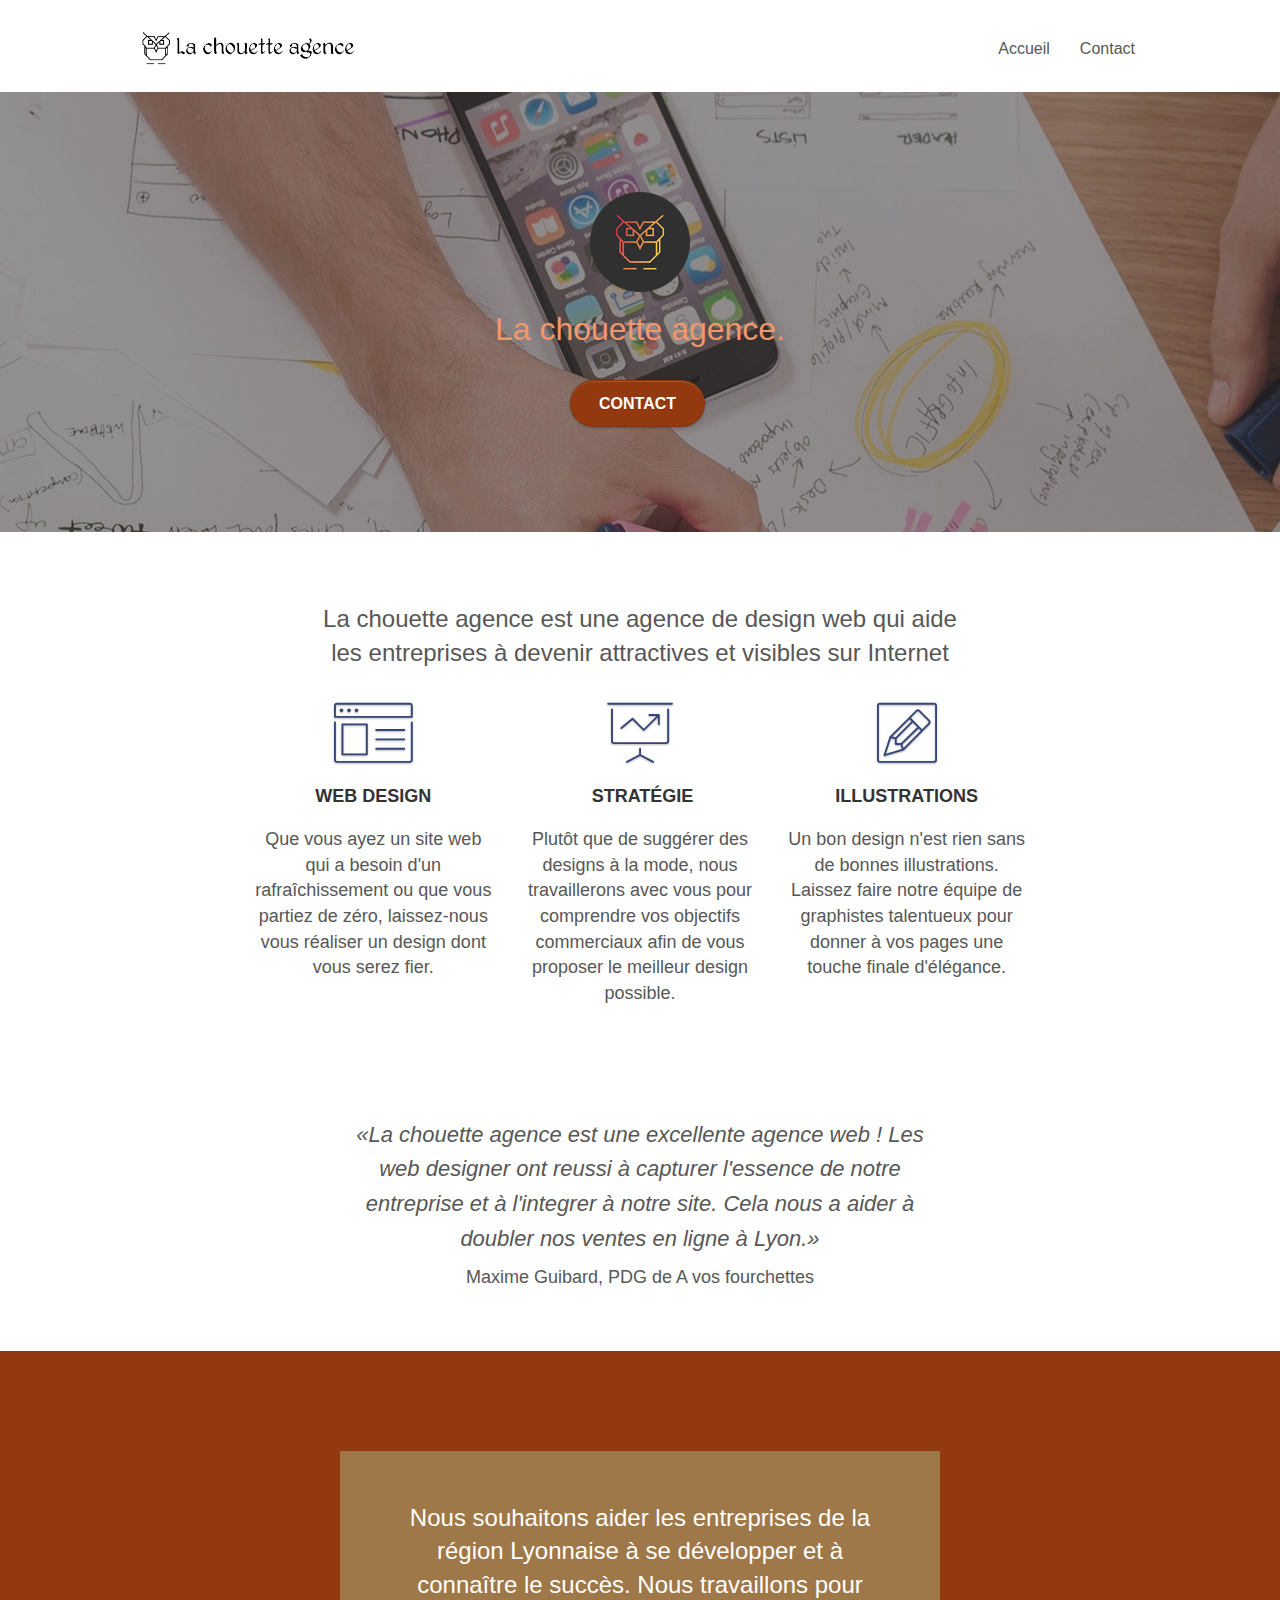
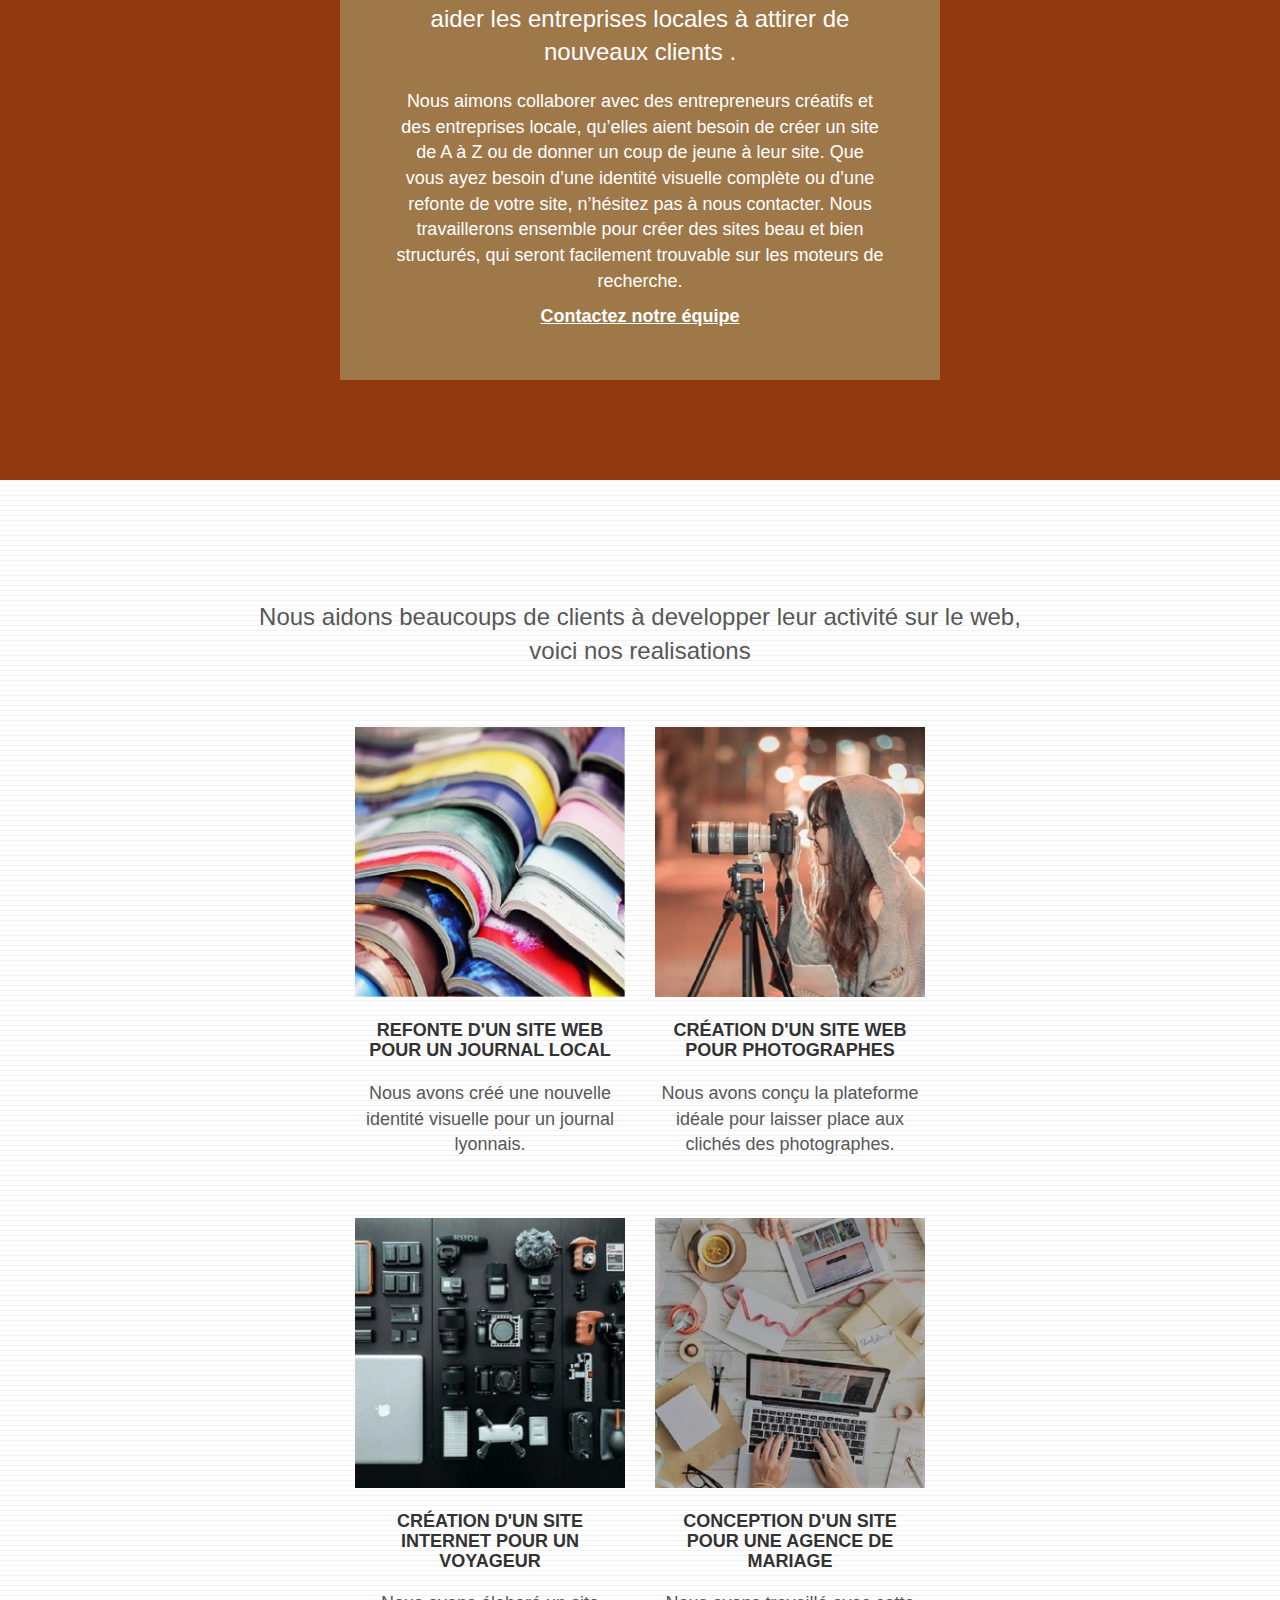
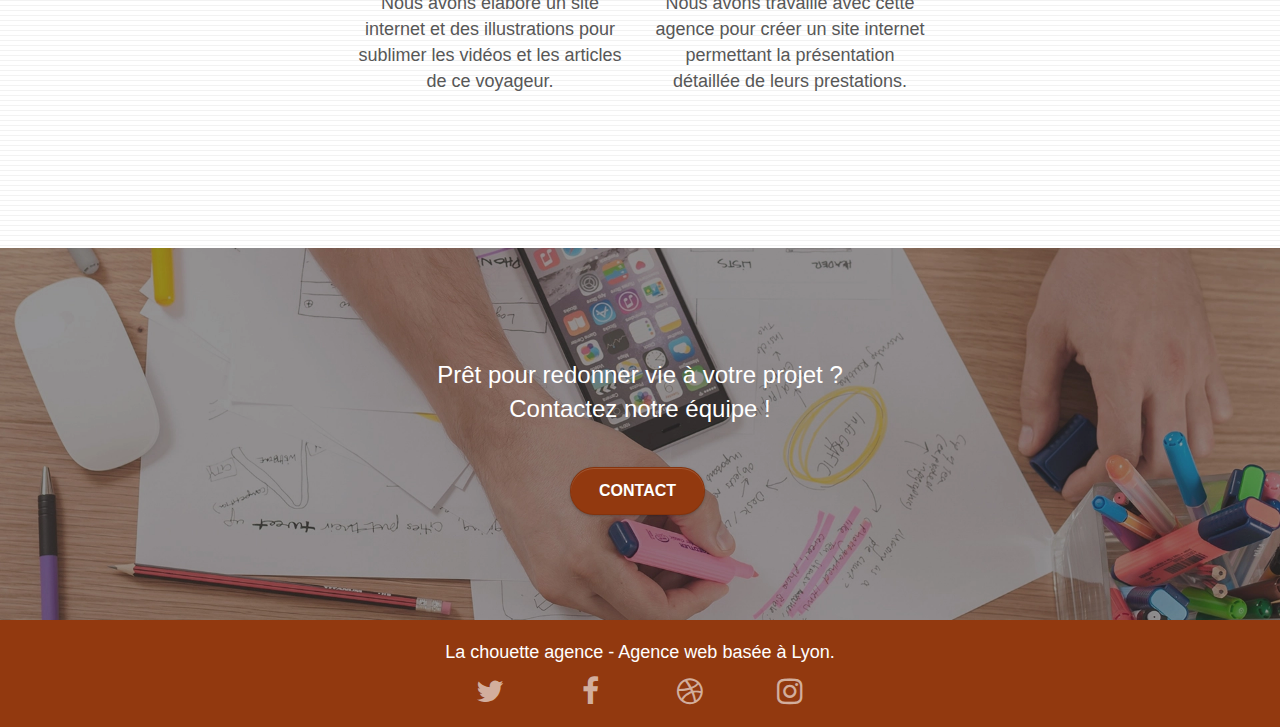
<file: index.html>
<!doctype html>
<html lang="fr">
<head>
    <meta charset="utf-8">
    <meta name="keywords" content="seo, google, site web, site internet, agence design paris, agence design, agence design,agence design,agence design,agence design,agence design,agence design,agence design,agence design">
    
    <meta name="viewport" content="width=device-width, initial-scale=1.0, viewport-fit=cover">
	<meta name="robot" content="index, follow">

    <link rel="shortcut icon" type="image/png" href="favicon.jpg">
	<link rel="stylesheet" type="text/css" href="./css/bootstrap.css">
	<link rel="stylesheet" type="text/css" href="style.css">
	<link rel="stylesheet" type="text/css" href="./css/font-awesome.css">
	<link rel="stylesheet" type="text/css" href="./css/et-line.css">
	<link rel="canonical" href="https://laurentfacente.github.io/lachouetteagenceV2SEO/index.html">
	
    
	<script src="./js/jquery-2.1.0.js"></script>
	<script src="./js/bootstrap.js"></script>
	<script src="./js/blocs.js" ></script>
	<script src="./js/jquery.touchSwipe.js" defer></script>
	<script src="./js/gmaps.js"></script>

    <title>La Chouette Agence</title>
	<meta name="description" content="La Chouette Agence est une agence de web design qui aide les entreprises à devenir attractives et visibles sur Internet">

    
<!-- Analytics -->
 
<!-- Analytics END -->
    
</head>
<body >
<!-- Principal conteneur -->
<div class="page-container">
    
<!-- header -->
<header class="bloc bgc-white l-bloc " id="bloc-0">
	<div class="container bloc-sm">

		<nav class="navbar row">
			<div class="navbar-header">
				<a class="navbar-brand" href="index.html"><img src="img/la-chouette-agence.webp" alt="Logo la chouette agence" height="40" /></a>
				<button id="nav-toggle" type="button" class="ui-navbar-toggle navbar-toggle" data-toggle="collapse" data-target=".navbar-1">
					<span class="sr-only">Toggle navigation</span><span class="icon-bar"></span><span class="icon-bar"></span><span class="icon-bar"></span>
				</button>
			</div>
			<div class="collapse navbar-collapse navbar-1 special-dropdown-nav">
				<ul class="site-navigation nav navbar-nav">
					<li>
						<a href="index.html">Accueil</a>
					</li>
					<li>
					</li>
					<li>
						<a href="page2.html">Contact</a>
					</li>
				</ul>
			</div>
		</nav>
	</div>
</header>
<!-- bloc-0 END -->
<main>
<!-- bloc-1-presentation -->
<section class="bloc bgc-dark-slate-blue bg-banniere d-bloc bg-t-edge bloc-bg-texture b-parallax" id="bloc-1-hero">
	<div class="container bloc-lg">
		<div class="row tight-width-whitespace">
			<div class="col-sm-12">
				<img src="img/logo.webp" class="center-block image-resize-mode" width="100" alt="logo la chouette agence" />
				<h1 class="text-center hero-bloc-text ltc-atomic-tangerine ">
					La chouette agence.
				</h1>
				<div class="text-center">
					<a href="page2.html" class="btn btn-lg btn-clean btn-rd cta-hero btn-atomic-tangerine" id="cta-hero">Contact</a>
				</div>
			</div>
		</div>
	</div>
</section>
<!-- bloc-1-presentation END -->

<!-- bloc-2-services -->
<section class="bloc bgc-white l-bloc" id="bloc-2-services">
	<div class="container bloc-md">
		<div class="row">
			<div class="col-sm-12 text-center">
				<h2>La chouette agence est une agence de design web qui aide<br> les entreprises à devenir attractives et visibles sur Internet</h2>
			</div>
		</div>
		<div class="row voffset-lg med-width-whitespace">
			<div class="col-sm-4">
				<div class="text-center">
					<span class="et-icon-browser sm-shadow icon-dark-slate-blue icons icon-lg"></span>
				</div>
				<h3 class="mg-md text-center">
					Web design
				</h3>
				<p class="text-center ">
					Que vous ayez un site web qui a besoin d'un rafraîchissement ou que vous partiez de zéro, laissez-nous vous réaliser un design dont vous serez fier.
				</p>
			</div>
			<div class="col-sm-4">
				<div class="text-center">
					<span class="et-icon-presentation sm-shadow icon-dark-slate-blue icons icon-lg"></span>
				</div>
				<h3 class="mg-md text-center">
					&nbsp;Stratégie
				</h3>
				<p class="text-center ">
					Plutôt que de suggérer des designs à la mode, nous travaillerons avec vous pour comprendre vos objectifs commerciaux afin de vous proposer le meilleur design possible.<br>
				</p>
			</div>
			<div class="col-sm-4">
				<div class="text-center">
					<span class="et-icon-edit sm-shadow icon-dark-slate-blue icons icon-lg"></span>
				</div>
				<h3 class="mg-md text-center">
					Illustrations
				</h3>
				<p class="text-center ">
					Un bon design n'est rien sans de bonnes illustrations. Laissez faire notre équipe de graphistes talentueux pour donner à vos pages une touche finale d'élégance.
				</p>
			</div>
		</div>
		<div class="row voffset-lg voffset">
			<div class="col-xs-12 col-md-8 col-md-offset-2 text-center">
				<h2><q>La chouette agence est une excellente agence web ! Les<br> web designer ont reussi à capturer l'essence de notre <br>entreprise et à l'integrer à notre site. Cela nous a aider à <br>doubler nos ventes en ligne à Lyon.</q></h2>
				<p class="auteur">Maxime Guibard, PDG de A vos fourchettes</p>
			</div>
		</div>
	</div>
</section>
<!-- bloc-2-services END -->

<!-- bloc-3-what-i-do -->
<section class="bloc tc-white bgc-atomic-tangerine bg-presentation d-bloc bloc-bg-texture b-parallax" id="bloc-3-what-i-do">
	<div class="container bloc-lg">
		<div class="row tight-width-whitespace black-background">
			<div class="col-sm-12">
				<h2 class="mg-md text-center tc-white">
					Nous souhaitons aider les entreprises de la région Lyonnaise à se développer et à connaître le succès. Nous travaillons pour aider les entreprises locales à attirer de nouveaux clients .<br>
				</h2>
				<p class="text-center white">
					Nous aimons collaborer avec des entrepreneurs créatifs et des entreprises locale, qu’elles aient besoin de créer un site de A à Z ou de donner un coup de jeune à leur site. Que vous ayez besoin d’une identité visuelle complète ou d’une refonte de votre site, n’hésitez pas à nous contacter. Nous travaillerons ensemble pour créer des sites beau et bien structurés, qui seront facilement trouvable sur les moteurs de recherche.
				</p>
				<div class="text-center white">
				<p><a class="ltc-white bold-link" href="page2.html">Contactez notre équipe</a></p>
				</div>
			</div>
		</div>
	</div>
</section>
<!-- bloc-3-what-i-do END -->

<!-- bloc-4-portfolio -->
<section class="bloc bgc-white bg-lines-h2-bg bg-repeat l-bloc" id="bloc-4-portfolio">
	<div class="container bloc-lg">
		<div class="row">
			<div class="col-sm-12 text-center">
				<h2>Nous aidons beaucoups de clients à developper leur activité sur le web,<br>voici nos realisations</h2>
			</div>
		</div>
		<div class="row tight-width-whitespace portfolio-row">
			<div class="col-sm-6">
				<a href="#" data-lightbox="img/1.webp" data-gallery-id="gallery-1" data-caption="Refonte d'un site web pour un journal local" data-frame="snapshot-lb"><img src="img/1.webp" alt="image journal" class="img-responsive portfolio-thumb" /></a>
				<h3 class="mg-md text-center">
					Refonte d'un site web pour un journal local
				</h3>
				<p class="text-center">
					Nous avons créé une nouvelle identité visuelle pour un journal lyonnais.
				</p>
			</div>
			<div class="col-sm-6">
				<a href="#" data-lightbox="img/2.webp" data-gallery-id="gallery-1" data-caption="Création d'un site web pour photographes" data-frame="snapshot-lb"><img src="img/2.webp" class="img-responsive portfolio-thumb" alt=" image d'un photographes" /></a>
				<h3 class="mg-md text-center">
					Création d'un site web pour photographes
				</h3>
				<p class="text-center">
					Nous avons conçu la plateforme idéale pour laisser place aux clichés des photographes.
				</p>
			</div>
		</div>
		<div class="row tight-width-whitespace portfolio-row">
			<div class="col-sm-6">
				<a href="#" data-lightbox="img/3.webp" data-gallery-id="gallery-1" data-caption="Création d'un site internet pour un voyageur" data-frame="snapshot-lb"><img src="img/3.webp" class="img-responsive portfolio-thumb" alt="image materiel de photographie"/></a>
				<h3 class="mg-md text-center">
					Création d'un site internet pour un voyageur
				</h3>
				<p class="text-center">
					Nous avons élaboré un site internet et des illustrations pour sublimer les vidéos et les articles de ce voyageur.
				</p>
			</div>
			<div class="col-sm-6">
				<a href="#" data-lightbox="img/4.webp" data-gallery-id="gallery-1" data-caption="Conception d'un site pour une agence de mariage" data-frame="snapshot-lb"><img src="img/4.webp" class="img-responsive portfolio-thumb" alt="image d'une agence evenementiel" /></a>
				<h3 class="mg-md text-center">
					Conception d'un site pour une agence de mariage
				</h3>
				<p class="text-center">
					Nous avons travaillé avec cette agence pour créer un site internet permettant la présentation détaillée de leurs prestations.
				</p>
			</div>
		</div>
	</div>
</section>
<!-- bloc-4-portfolio END -->

<!-- bloc-5-cta -->
<div class="bloc bgc-dark-slate-blue bg-banniere d-bloc bloc-bg-texture" id="bloc-5-cta">
	<div class="container bloc-lg">
		<div class="row">
			<h2 class="mg-md text-center tc-white">
				Prêt pour redonner vie à votre projet ?<br>
				Contactez notre équipe !
			</h2>
			<div class="col-sm-12 text-center">
				<a href="page2.html" class="btn btn-atomic-tangerine btn-clean btn-rd btn-lg cta-hero">Contact</a>
			</div>
		</div>
	</div>
</div>
<!-- bloc-5-cta END -->
</main>
<!-- Footer - bloc-8 -->
<footer class="bloc bgc-atomic-tangerine d-bloc" id="bloc-8">
	<div class="container bloc-sm">
		<div class="row">
			<div class="col-sm-12">
				<p class="text-center white">
					La chouette agence - Agence web basée à Lyon.<br>
				</p>
				<div class="row row-no-gutters social">
					<div class="col-sm-3">
						<div class="text-center">
							<a aria-label="twitter" class="social" href="index.html"><span class="fa fa-twitter icon-md"></span></a>
						</div>
					</div>
					<div class="col-sm-3">
						<div class="text-center">
							<a aria-label="facebook" class="social" href="index.html"><span class="fa fa-facebook icon-md"></span></a>
						</div>
					</div>
					<div class="col-sm-3">
						<div class="text-center">
							<a aria-label="dribbble" class="social" href="index.html"><span class="fa fa-dribbble icon-md"></span></a>
						</div>
					</div>
					<div class="col-sm-3">
						<div class="text-center">
							<a aria-label="instagram" class="social" href="index.html"><span class="fa fa-instagram icon-md"></span></a>
						</div>
					</div>
				</div>
	
			</div>
		</div>
	</div>
</footer>
<!-- Footer - bloc-8 END -->

</div>
<!-- Principal conteneur END -->
    

</body>
</html>
</file>
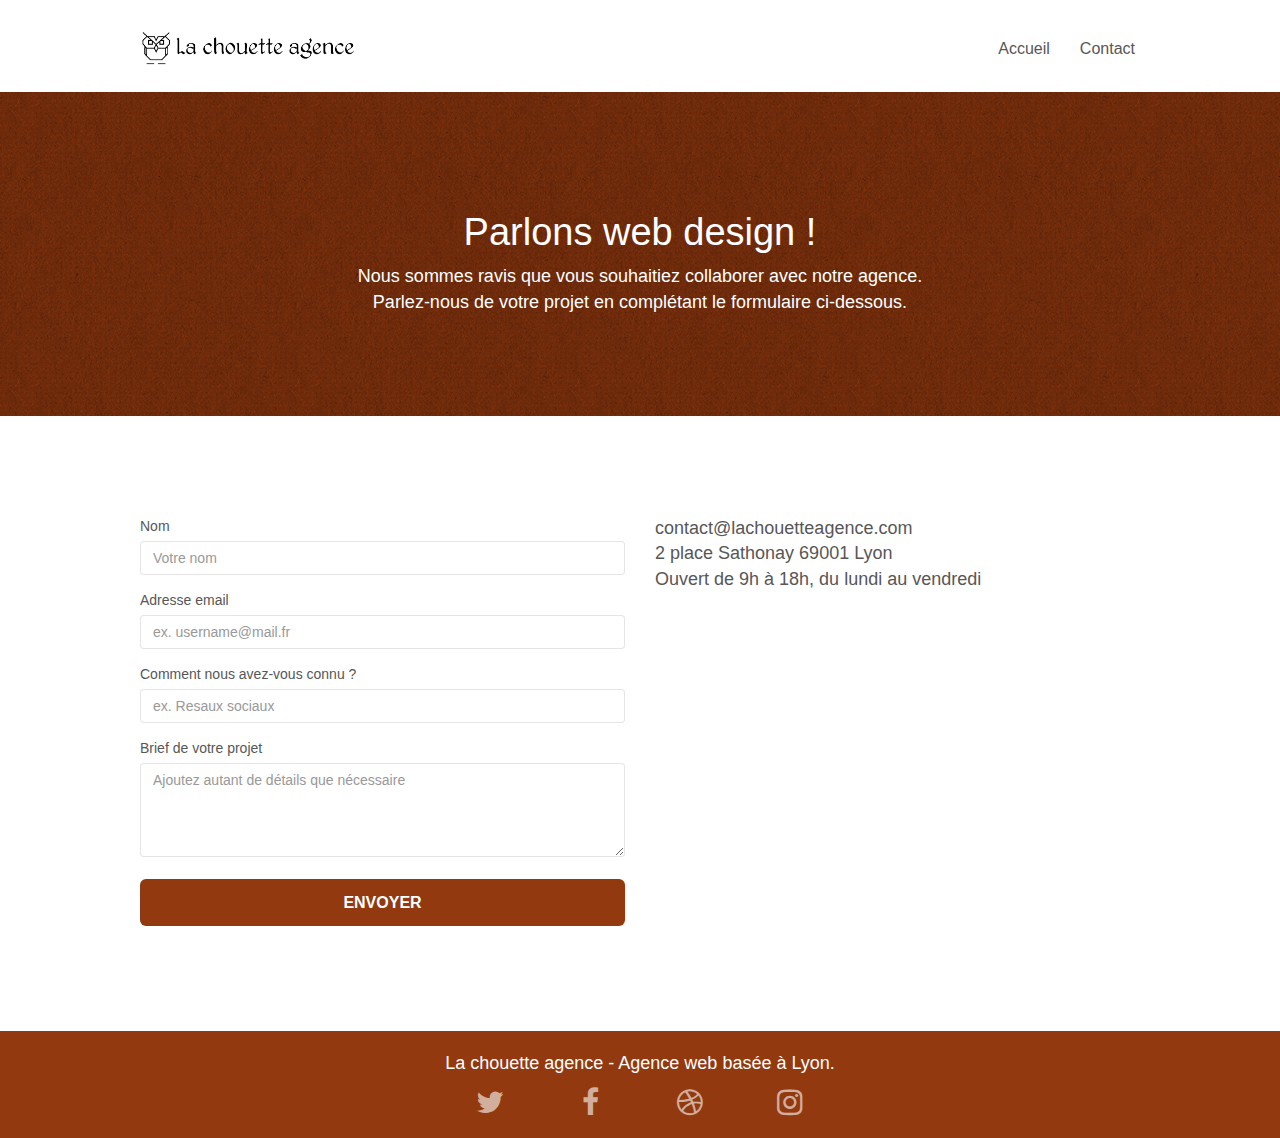
<file: page2.html>
<!doctype html>
<html lang="fr">
<head>
    <meta charset="utf-8">
    <meta name="keywords" content="seo, google, site web, site internet, agence design paris, agence design, agence design,agence design,agence design,agence design,agence design,agence design,agence design,agence design">
    <meta name="description" content="Parlons web design !">
    <meta name="viewport" content="width=device-width, initial-scale=1.0, viewport-fit=cover">
    <link rel="shortcut icon" type="image/png" href="favicon.jpg">
	<meta name="robot" content="index, follow">
    
	<link rel="stylesheet" type="text/css" href="./css/bootstrap.css">
	<link rel="stylesheet" type="text/css" href="style.css">
	<link rel="stylesheet" type="text/css" href="./css/font-awesome.css">
	<link rel="stylesheet" type="text/css" href="./css/et-line.css">
	<link rel="canonical" href="https://laurentfacente.github.io/lachouetteagenceV2SEO/index.html">
	
    
	<script src="./js/jquery-2.1.0.js"></script>
	<script src="./js/bootstrap.js"></script>
	<script src="./js/blocs.js"></script>
	<script src="./js/jqBootstrapValidation.js"></script>
	<script src="./js/formHandler.js"></script>
    <title>La Chouette agence - Contact</title>

    
<!-- Analytics -->
 
<!-- Analytics END -->
    
</head>
<body>
<!-- Principal conteneur -->
<main class="page-container">
    
<!-- bloc-0 -->
<header class="bloc bgc-white l-bloc " id="bloc-0">
	<div class="container bloc-sm">

		<nav class="navbar row">
			<div class="navbar-header">
				<a class="navbar-brand" href="index.html"><img src="img/la-chouette-agence.webp" alt="Logo la chouette agence" height="40" /></a>
				<button id="nav-toggle" type="button" class="ui-navbar-toggle navbar-toggle" data-toggle="collapse" data-target=".navbar-1">
					<span class="sr-only">Toggle navigation</span><span class="icon-bar"></span><span class="icon-bar"></span><span class="icon-bar"></span>
				</button>
			</div>
			<div class="collapse navbar-collapse navbar-1 special-dropdown-nav">
				<ul class="site-navigation nav navbar-nav">
					<li>
						<a href="index.html">Accueil</a>
					</li>
					<li>
					</li>
					<li>
						<a href="page2.html">Contact</a>
					</li>
				</ul>
			</div>
		</nav>
	</div>
</header>
<!-- bloc-0 END -->

<!-- bloc-6 -->
<section class="bloc bg-dots-bg bg-repeat bgc-atomic-tangerine d-bloc bloc-bg-texture texture-paper" id="bloc-6">
	<div class="container bloc-lg">
		<div class="row">
			<div class="col-sm-12">
				<h1 class="text-center hero-bloc-text tc-white">
					Parlons web design !
				</h1>
				<p class="text-center mg-lg tc-white tight-width-whitespace">
					Nous sommes ravis que vous souhaitiez collaborer avec notre agence.<br>
					Parlez-nous de votre projet en complétant le formulaire ci-dessous.
				</p>
			</div>
		</div>
	</div>
</section>
<!-- bloc-6 END -->

<!-- bloc-7 -->
<div class="bloc bgc-white l-bloc" id="bloc-7">
	<div class="container bloc-lg">
		<div class="row">
			<div class="col-sm-6">
				<form method="POST" action="form_1.php" id="form_1" novalidate>
					<div class="form-group">
					  <label for="name">
						Nom
					  </label>
					  <input
						id="name"
						class="form-control"
						type="text"
						placeholder="Votre nom"
						required
					  />
					</div>
					<div class="form-group">
					  <label for="email">
						Adresse email
					  </label>
					  <input
						id="email"
						class="form-control"
						type="email"
						placeholder="ex. username@mail.fr"
						required
					  />
					</div>
					<div class="form-group">
					  <label for="info">
						Comment nous avez-vous connu ?
					  </label>
					  <input
						class="form-control"
						type="text"
						placeholder="ex. Resaux sociaux"
						required
						id="info"
					  />
					</div>
					<div class="form-group">
					  <label for="message"> Brief de votre projet</label
					  ><textarea
						id="message"
						class="form-control"
						rows="4"
						cols="50"
						placeholder="Ajoutez autant de détails que nécessaire"
						required
					  ></textarea>
					</div>
					<button
					  class="bloc-button btn btn-lg btn-block cta-hero btn-atomic-tangerine"
					  type="submit"
					>
					  Envoyer
					</button>
				  </form>
			</div>
			<div class="col-sm-6">
				<p>
					contact@lachouetteagence.com<br>2 place Sathonay 69001 Lyon<br>Ouvert de 9h à 18h, du lundi au vendredi<br>
				</p>
			</div>
		</div>
	</div>
</div>
<!-- bloc-7 END -->

<!-- ScrollToTop Button -->
<a class="bloc-button btn btn-d scrollToTop" onclick="scrollToTarget('1')"><span class="fa fa-chevron-up"></span></a>
<!-- ScrollToTop Button END-->


<!-- Footer - bloc-8 -->
<footer class="bloc bgc-atomic-tangerine d-bloc" id="bloc-8">
	<div class="container bloc-sm">
		<div class="row">
			<div class="col-sm-12">
				<p class="text-center white">
					La chouette agence - Agence web basée à Lyon.<br>
				</p>
				<div class="row row-no-gutters social">
					<div class="col-sm-3">
						<div class="text-center">
							<a aria-label="twitter" class="social" href="index.html"><span class="fa fa-twitter icon-md"></span></a>
						</div>
					</div>
					<div class="col-sm-3">
						<div class="text-center">
							<a aria-label="facebook" class="social" href="index.html"><span class="fa fa-facebook icon-md"></span></a>
						</div>
					</div>
					<div class="col-sm-3">
						<div class="text-center">
							<a aria-label="dribbble" class="social" href="index.html"><span class="fa fa-dribbble icon-md"></span></a>
						</div>
					</div>
					<div class="col-sm-3">
						<div class="text-center">
							<a aria-label="instagram" class="social" href="index.html"><span class="fa fa-instagram icon-md"></span></a>
						</div>
					</div>
				</div>
	
			</div>
		</div>
	</div>
</footer>
<!-- Footer - bloc-8 END -->

</main>
<!-- Principal conteneur END -->
    

</body>
</html>
</file>
<file: style.css>
body {
    margin: 0;
    padding: 0;
    background: #FFF;
    overflow-x: hidden;
    -webkit-font-smoothing: antialiased;
    -moz-osx-font-smoothing: grayscale;
}

q {
    font-style: italic;
    font-size: 22px;
}

.auteur {
    font-size: 18px;
}

a,
button {
    transition: all .3s ease-in-out;
    outline: none!important;
}

a:hover {
    text-decoration: none;
    cursor: pointer;
}

#page-loading-blocs-notifaction {
    position: fixed;
    top: 0;
    bottom: 0;
    width: 100%;
    z-index: 100000;
    background: #FFFFFF url("img/pageload-spinner.gif") no-repeat center center;
}

.bloc {
    width: 100%;
    clear: both;
    background: 50% 50% no-repeat;
    padding: 0 50px;
    -webkit-background-size: cover;
    -moz-background-size: cover;
    -o-background-size: cover;
    background-size: cover;
    position: relative;
}

.bloc .container {
    padding-left: 0;
    padding-right: 0;
}

.bloc-lg {
    padding: 100px 50px;
}

.bloc-md {
    padding: 50px;
}

.bloc-sm {
    padding: 20px 50px;
}

.bg-center,
.bg-l-edge,
.bg-r-edge,
.bg-t-edge,
.bg-b-edge,
.bg-tl-edge,
.bg-bl-edge,
.bg-tr-edge,
.bg-br-edge,
.bg-repeat {
    -webkit-background-size: auto!important;
    -moz-background-size: auto!important;
    -o-background-size: auto!important;
    background-size: auto!important;
}

.bg-repeat {
    background: repeat;
}

.bg-t-edge {
    background: top no-repeat;
}

.bloc-bg-texture::before {
    content: "";
    background-size: 2px 2px;
    position: absolute;
    top: 0;
    bottom: 0;
    left: 0;
    right: 0;
}

.texture-paper::before {
    background: url("img/texture-paper.png");
    background-size: 280px 280px;
}

.b-parallax {
    background-attachment: fixed;
}

.d-bloc {
    color: rgba(255, 255, 255, .7);
}

.d-bloc button:hover {
    color: rgba(255, 255, 255, .9);
}

.d-bloc .icon-round,
.d-bloc .icon-square,
.d-bloc .icon-rounded,
.d-bloc .icon-semi-rounded-a,
.d-bloc .icon-semi-rounded-b {
    border-color: rgba(255, 255, 255, .9);
}

.d-bloc .divider-h span {
    border-color: rgba(255, 255, 255, .2);
}

.d-bloc .a-btn,
.d-bloc .navbar a,
.d-bloc .navbar-brand,
.d-bloc a .icon-sm,
.d-bloc a .icon-md,
.d-bloc a .icon-lg,
.d-bloc a .icon-xl,
.d-bloc h1 a,
.d-bloc h2 a,
.d-bloc h3 a,
.d-bloc h4 a,
.d-bloc h5 a,
.d-bloc h6 a,
.d-bloc p a {
    color: rgba(255, 255, 255, .6);
}

.d-bloc .a-btn:hover,
.d-bloc .navbar a:hover,
.d-bloc .navbar-brand:hover,
.d-bloc a:hover .icon-sm,
.d-bloc a:hover .icon-md,
.d-bloc a:hover .icon-lg,
.d-bloc a:hover .icon-xl,
.d-bloc h1 a:hover,
.d-bloc h2 a:hover,
.d-bloc h3 a:hover,
.d-bloc h4 a:hover,
.d-bloc h5 a:hover,
.d-bloc h6 a:hover,
.d-bloc p a:hover {
    color: rgba(255, 255, 255, 1);
}

.d-bloc .navbar-toggle .icon-bar {
    background: rgba(255, 255, 255, 1);
}

.d-bloc .btn-wire,
.d-bloc .btn-wire:hover {
    color: rgba(255, 255, 255, 1);
    border-color: rgba(255, 255, 255, 1);
}

.d-bloc .panel {
    color: rgba(0, 0, 0, .5);
}

.d-bloc .panel button:hover {
    color: rgba(0, 0, 0, .7);
}

.d-bloc .panel icon {
    border-color: rgba(0, 0, 0, .7);
}

.d-bloc .panel .divider-h span {
    border-color: rgba(0, 0, 0, .1);
}

.d-bloc .panel .a-btn {
    color: rgba(0, 0, 0, .6);
}

.d-bloc .panel .a-btn:hover {
    color: rgba(0, 0, 0, 1);
}

.d-bloc .panel .btn-wire,
.d-bloc .panel .btn-wire:hover {
    color: rgba(0, 0, 0, .7);
    border-color: rgba(0, 0, 0, .3);
}

.d-bloc .panel,
.l-bloc {
    color: rgba(0, 0, 0, .5);
}

.d-bloc .panel button:hover,
.l-bloc button:hover {
    color: rgba(0, 0, 0, .7);
}

.l-bloc .icon-round,
.l-bloc .icon-square,
.l-bloc .icon-rounded,
.l-bloc .icon-semi-rounded-a,
.l-bloc .icon-semi-rounded-b {
    border-color: rgba(0, 0, 0, .7);
}

.d-bloc .panel .divider-h span,
.l-bloc .divider-h span {
    border-color: rgba(0, 0, 0, .1);
}

.d-bloc .panel .a-btn,
.l-bloc .a-btn,
.l-bloc .navbar a,
.l-bloc .navbar-brand,
.l-bloc a .icon-sm,
.l-bloc a .icon-md,
.l-bloc a .icon-lg,
.l-bloc a .icon-xl,
.l-bloc h1 a,
.l-bloc h2 a,
.l-bloc h3 a,
.l-bloc h4 a,
.l-bloc h5 a,
.l-bloc h6 a,
.l-bloc p a {
    color: rgba(0, 0, 0, .6);
}

.d-bloc .panel .a-btn:hover,
.l-bloc .a-btn:hover,
.l-bloc .navbar a:hover,
.l-bloc .navbar-brand:hover,
.l-bloc a:hover .icon-sm,
.l-bloc a:hover .icon-md,
.l-bloc a:hover .icon-lg,
.l-bloc a:hover .icon-xl,
.l-bloc h1 a:hover,
.l-bloc h2 a:hover,
.l-bloc h3 a:hover,
.l-bloc h4 a:hover,
.l-bloc h5 a:hover,
.l-bloc h6 a:hover,
.l-bloc p a:hover {
    color: rgba(0, 0, 0, 1);
}

.l-bloc .navbar-toggle .icon-bar {
    color: rgba(0, 0, 0, .6);
}

.d-bloc .panel .btn-wire,
.d-bloc .panel .btn-wire:hover,
.l-bloc .btn-wire,
.l-bloc .btn-wire:hover {
    color: rgba(0, 0, 0, .7);
    border-color: rgba(0, 0, 0, .3);
}

.voffset {
    margin-top: 30px;
}

.voffset-lg {
    margin-top: 80px;
}

.row-no-gutters {
    margin-right: 0;
    margin-left: 0;
}

.row.row-no-gutters > [class^="col-"],
.row.row-no-gutters > [class*=" col-"] {
    padding-right: 0;
    padding-left: 0;
}

#bloc-1-hero h1 {
    font-size: 32px;
}

.navbar {
    margin-bottom: 0;
    z-index: 1;
}

.navbar-brand {
    height: auto;
    padding: 3px 15px;
    font-size: 25px;
    font-weight: normal;
    font-weight: 600;
    line-height: 44px;
}

.navbar-brand img {
    max-height: 200px;
    margin: 0 5px 0 0;
    display: inline;
}

.navbar-brand img[src$=svg] {
    min-width: 100px;
}

.nav-center .navbar-brand img {
    margin: 0;
}

.navbar .nav {
    padding-top: 2px;
    margin-right: -16px;
    float: right;
    z-index: 1;
}

.nav > li {
    float: left;
    margin-top: 4px;
    font-size: 16px;
}

.navbar-nav .open .dropdown-menu > li > a {
    text-align: inherit;
}

.nav > li a:hover,
.nav > li a:focus {
    background: transparent;
}

.navbar-toggle {
    margin: 10px 10px 0 0;
    border: 0px;
}

.navbar-toggle:hover {
    background: transparent!important;
}

.navbar-toggle .icon-bar {
    background-color: rgba(0, 0, 0, .5);
    width: 26px;
}

.nav-invert .navbar .nav {
    float: left;
}

.nav-invert .navbar-header,
.nav-invert .navbar-brand {
    float: right;
    position: relative;
    z-index: 2;
}

@media (min-width: 768px) {
    .site-navigation {
        position: absolute;
        top: 50%;
        right: 20px;
        transform: translate(0, -50%);
        -webkit-transform: translateY(-50%);
        
    }
    .nav > li .dropdown-menu a,
    .nav > li .dropdown-menu a:hover {
        color: #484848;
    }
    .nav-invert .site-navigation {
        left: 0;
        right: 0;
    }
    .nav-center {
        text-align: center;
    }
    .nav-center .navbar-header {
        width: 100%;
    }
    .nav-center .navbar-header,
    .nav-center .navbar-brand,
    .nav-center .nav > li {
        float: none;
        display: inline-block;
    }
    .nav-center .site-navigation {
        position: relative;
        width: 100%;
        right: 0;
        margin-right: 0px;
        margin-top: 20px;
    }
    .nav-center.mini-nav .navbar-toggle {
        float: none;
        margin: 10px auto 0;
    }
}

.nav > li > .dropdown a {
    background: none!important;
    display: block;
    padding: 14px 15px;
}

nav .caret {
    margin: 0 5px;
}

.dropdown-menu .dropdown-menu {
    top: -8px;
    left: 100%;
}

.dropdown-menu .dropmenu-flow-right {
    top: 100%;
    left: 0;
    margin-left: -1px;
    border-top-left-radius: 0;
    border-top-right-radius: 0;
}

.dropdown-menu .dropdown span {
    border: 4px solid black;
    border-top-color: transparent;
    border-right-color: transparent;
    border-bottom-color: transparent;
    margin: 6px -5px 0 0!important;
    float: right;
}

.mg-md {
    margin-top: 10px;
    margin-bottom: 20px;
}

.mg-lg {
    margin-top: 10px;
    margin-bottom: 40px;
}

.btn {
    margin: 0 5px 5px 0;
}

.btn.pull-right {
    margin: 0 0 5px 5px;
}

.btn-d,
.btn-d:hover,
.btn-d:focus {
    color: #FFF;
    background: rgba(0, 0, 0, .3);
}

button {
    outline: none!important;
}

.btn-rd {
    border-radius: 40px;
}

.btn-clean {
    border: 1px solid rgba(0, 0, 0, .08);
    border-bottom-color: rgba(0, 0, 0, .1);
    text-shadow: 0 1px 0 rgba(0, 0, 1, .1);
    box-shadow: 0 1px 3px rgba(0, 0, 1, .25), inset 0 1px 0 0 rgba(255, 255, 255, .15);
}

.icon-md {
    font-size: 30px!important;
}

.icon-lg {
    font-size: 60px!important;
}

.sm-shadow {
    text-shadow: 0 1px 2px rgba(0, 0, 0, .3);
}

.panel-sq,
.panel-sq .panel-heading,
.panel-sq .panel-footer {
    border-radius: 0;
}

.panel-rd {
    border-radius: 30px;
}

.panel-rd .panel-heading {
    border-radius: 29px 29px 0 0;
}

.panel-rd .panel-footer {
    border-radius: 0 0 29px 29px;
}

.form-control {
    border-color: rgba(0, 0, 0, .1);
    box-shadow: none;
}

.scrollToTop {
    width: 40px;
    height: 40px;
    position: fixed;
    bottom: 20px;
    right: 20px;
    opacity: 0;
    z-index: 500;
    transition: all .3s ease-in-out;
}

.scrollToTop span {
    margin-top: 6px;
}

.showScrollTop {
    font-size: 14px;
    opacity: 1;
}

a[data-lightbox] {
    position: relative;
    display: block;
    text-align: center;
}

a[data-lightbox]:hover::before {
    content: "+";
    font-family: "HelveticaNeue-Light", "Helvetica Neue Light", "Helvetica Neue", Helvetica, Arial;
    font-size: 32px;
    width: 50px;
    height: 50px;
    margin-left: -25px;
    border-radius: 50%;
    background: rgba(0, 0, 0, .6);
    color: #FFF;
    font-weight: 100;
    z-index: 1;
    position: absolute;
    top: 50%;
    transform: translateY(-50%);
    -webkit-transform: translateY(-50%);
}

a[data-lightbox]:hover img {
    opacity: 0.6;
    -webkit-animation-fill-mode: none;
    animation-fill-mode: none;
}

#lightbox-modal {
    display: flex;
    align-items: center;
}

#lightbox-modal .modal-dialog {
    width: 90%;
    max-width: 900px;
    margin: 0 auto 0;
}

#lightbox-modal .modal-dialog img {
    max-height: 90vh;
    margin: 0 auto;
}

.lightbox-caption {
    padding: 20px;
    color: #FFF;
    background: rgba(0, 0, 0, .5);
    position: absolute;
    left: 15px;
    right: 15px;
    bottom: 5px;
}

.close-lightbox {
    color: #FFF;
    font-size: 30px;
    position: absolute;
    top: 20px;
    right: 20px;
    z-index: 20;
    background: rgba(0, 0, 0, .5);
    border: none;
    line-height: 30px;
    padding: 0 9px 5px;
    opacity: 0.3;
}

.close-lightbox:hover,
.next-lightbox:hover,
.prev-lightbox:hover {
    opacity: 1.0;
    color: #FFF;
}

.next-lightbox,
.prev-lightbox {
    font-size: 20px;
    color: rgba(255, 255, 255, .9);
    background: rgba(0, 0, 0, .5);
    transition: all .2s ease-in-out;
    position: absolute;
    top: 45%;
    z-index: 1;
    opacity: 0.4;
}

.next-lightbox {
    padding: 6px 8px 1px 13px;
    right: 25px;
}

.prev-lightbox {
    padding: 6px 13px 1px 10px;
    left: 25px;
}

.snapshot-lb .modal-body {
    padding-bottom: 45px;
}

.snapshot-lb .lightbox-caption {
    padding: 0;
    color: rgba(0, 0, 0, .5);
    background: none;
}

h1,
h2,
h3,
h4,
h5,
h6,
p,
label,
.btn,
a {
    font-family: "helvetica";
    font-weight: 400;
    color: #575757!important;
}

.container {
    max-width: 1000px;
}

.hero-bloc-text {
    font-size: 38px;
}

.hero-bloc-text-sub {
    font-size: 36px;
}

.statement-bloc-text {
    line-height: 26px;
    font-style: italic;
    font-size: 20px;
    text-align: center;
    font-weight: lighter;
    max-width: 520px;
    margin: auto auto auto auto;
}

p {
    font-size: 18px;
}

.tight-width-whitespace {
    max-width: 600px;
    margin: auto auto auto auto;
}

.h1 {
    font-size: 22px;
    font-family: "Open Sans";
}

.cta-hero {
    margin-top: 22px;
    color: #FFFFFF!important;
    text-transform: uppercase;
    padding: 12px 28px 12px 28px;
    font-size: 16px;
    font-weight: 700;
}

.social {
    max-width: 400px;
    margin: auto auto auto auto;
}

h2 {
    font-size: 24px;
    line-height: 1.4em;
}

h3 {
    font-size: 18px;
    text-transform: uppercase;
    font-weight: 700;
    color: #333333!important;
}

.med-width-whitespace {
    max-width: 800px;
    margin: auto auto auto auto;
    box-shadow: 0px 0px 0px #000000;
}

h1 {
    color: #333333!important;
}

h4 {
    color: #333333!important;
}

.icons {
    margin-bottom: 14px;
    margin-top: 24px;
}

.white {
    color: #FFFFFF!important;
}

.portfolio-thumb {
    margin-bottom: 24px;
   
}

.portfolio-row {
    margin-bottom: 44px;
    margin-top: 50px;
}

.avatar {
    box-shadow: 0px 4px 9px rgba(0, 0, 0, 0.3);
}

.black-background {
    background-color: rgba(165, 147, 99, 0.7);
    padding: 40px 40px 40px 40px;
}

.bold-link {
    font-weight: 900;
    text-decoration: underline!important;
}

.bgc-white {
    background-color: #FFFFFF;
}

.bgc-dark-slate-blue {
    background-color: #364577;
}

.bgc-atomic-tangerine {
    background-color: #92390f;
}

.tc-white {
    color: #ffffff!important;
}

.btn-atomic-tangerine {
    background: #92390f;
    color: #FFFFFF!important;
}

.btn-atomic-tangerine:hover {
    background: #92390f!important;
    color: #FFFFFF!important;
}

.ltc-white {
    color: #FFFFFF!important;
}

.ltc-white:hover {
    color: #cccccc!important;
}

.ltc-atomic-tangerine {
    color: #F3976C!important;
}

.ltc-atomic-tangerine:hover {
    color: #c27956!important;
}

.icon-dark-slate-blue {
    color: #364577!important;
    border-color: #364577!important;
}

.bg-dots-bg {
    background-image: url("img/dots-bg.webp");
}

.bg-lines-h2-bg {
    background-image: url("img/lines-h2-bg.webp");
}

.bg-banniere {
    background-image: url("img/la-chouette-agence-banniere.webp");
}

.bg-presentation {
    background-image: url("img/image-de-presentation.webp");
}

@media (max-width: 1024px) {
    .bloc {
        padding-left: 20px;
        padding-right: 20px;
    }
    .bloc.full-width-bloc,
    .bloc-tile-2.full-width-bloc .container,
    .bloc-tile-3.full-width-bloc .container,
    .bloc-tile-4.full-width-bloc .container {
        padding-left: 0;
        padding-right: 0;
    }
}

@media (max-width: 992px) and (min-width: 768px) {
    .navbar .nav {
        max-width: 80%
    }
    .nav-center.navbar .nav {
        max-width: 100%
    }
}

@media only screen and (min-device-width: 768px) and (max-device-width: 1024px) and (orientation: landscape) {
    .b-parallax {
        background-attachment: scroll;
    }
}

@media only screen and (min-device-width: 1024px) and (max-device-width: 1366px) and (-webkit-min-device-pixel-ratio: 1.5) {
    .b-parallax {
        background-attachment: scroll;
    }
}

@media (max-width: 991px) {
    .container {
        width: 100%;
    }
    .b-parallax {
        background-attachment: scroll;
    }
    .page-container,
    #hero-bloc {
        overflow-x: hidden;
        position: relative;
    }
    .bloc {
        padding-left: constant(safe-area-inset-left);
        padding-right: constant(safe-area-inset-right);
    }
    .bloc-group,
    .bloc-group .bloc {
        display: block;
        width: 100%;
    }
    .bloc-fill-screen .fill-bloc-top-edge,
    .bloc-fill-screen .fill-bloc-bottom-edge {
        padding: 0 20px;
        padding-left: constant(safe-area-inset-left);
        padding-right: constant(safe-area-inset-right);
    }
}

@media (max-width: 767px) {
    .page-container {
        overflow-x: hidden;
        position: relative;
    }
    h1,
    h2,
    h3,
    h4,
    h5,
    h6,
    p,
    #disqus_thread {
        padding-left: 10px!important;
        padding-right: 10px!important;
    }
    .b-parallax {
        background-attachment: scroll;
    }
    .navbar .nav {
        padding-top: 0;
        border-top: 1px solid rgba(0, 0, 0, .2);
        float: none!important;
    }
    .navbar.row {
        margin-left: 0;
        margin-right: 0;
    }
    .site-navigation {
        position: inherit;
        transform: none;
        -webkit-transform: none;
        -ms-transform: none;
    }
    .nav > li {
        margin-top: 0;
        border-bottom: 1px solid rgba(0, 0, 0, .1);
        background: rgba(0, 0, 0, .05);
        text-align: left;
        padding-left: 15px;
        width: 100%;
    }
    .nav > li:hover {
        background: rgba(0, 0, 0, .08);
    }
    .dropdown .dropdown a .caret {
        float: none;
        margin: 5px 0 0 10px!important;
        border: 4px solid black;
        border-bottom-color: transparent;
        border-right-color: transparent;
        border-left-color: transparent;
    }
    #hero-bloc .navbar .nav {
        background: rgba(0, 0, 0, .8);
    }
    #hero-bloc .navbar .nav a {
        color: rgba(255, 255, 255, .6);
    }
    .hero {
        padding: 50px 0;
    }
    .hero-nav {
        left: -1px;
        right: -1px;
    }
    .navbar-collapse {
        padding: 0;
        overflow-x: hidden;
        -webkit-box-shadow: none;
        box-shadow: none;
    }
    .navbar-brand img {
        max-height: 40px;
        width: auto;
    }
    .nav-invert .navbar-header {
        float: none;
        width: 100%;
    }
    .nav-invert .navbar-toggle {
        float: left;
        margin-left: 10px;
    }
    .bloc {
        padding-left: 0;
        padding-right: 0;
    }
    .bloc-xxl,
    .bloc-xl,
    .bloc-lg {
        padding: 40px 0;
    }
    .bloc-sm,
    .bloc-md {
        padding-left: 0;
        padding-right: 0;
    }
    .bloc-tile-2 .container,
    .bloc-tile-3 .container,
    .bloc-tile-4 .container,
    .bloc-fill-screen .fill-bloc-top-edge,
    .bloc-fill-screen .fill-bloc-bottom-edge {
        padding-left: 0;
        padding-right: 0;
    }
    .a-block {
        padding: 0 10px;
    }
    .btn-dwn {
        display: none;
    }
    .voffset {
        margin-top: 5px;
    }
    .voffset-md {
        margin-top: 20px;
    }
    .voffset-lg {
        margin-top: 30px;
    }
    form {
        padding: 5px;
    }
    .close-lightbox {
        display: inline-block;
    }
    .blocsapp-device-iphone5 {
        background-size: 216px 425px;
        padding-top: 60px;
        width: 216px;
        height: 425px;
    }
    .blocsapp-device-iphone5 img {
        width: 180px;
        height: 320px;
    }
    br {
        display: none;
    }
}

@media (max-width: 400px) {
    .bloc {
        padding-left: 0;
        padding-right: 0;
    }
}

@media (max-width: 767px) {
    .bloc-mob-center-text {
        text-align: center;
    }
}
</file>
<file: css/et-line.css>
@font-face {
    font-family: et-line;
    src: url(../fonts/et-line.eot);
    src: url(../fonts/et-line.eot?#iefix) format('embedded-opentype'), url(../fonts/et-line.woff) format('woff'), url(../fonts/et-line.ttf) format('truetype'), url(../fonts/et-line.svg#et-line) format('svg');
    font-weight: 400;
    font-style: normal
}

.et-icon-adjustments,
.et-icon-alarmclock,
.et-icon-anchor,
.et-icon-aperture,
.et-icon-attachment,
.et-icon-bargraph,
.et-icon-basket,
.et-icon-beaker,
.et-icon-bike,
.et-icon-book-open,
.et-icon-briefcase,
.et-icon-browser,
.et-icon-calendar,
.et-icon-camera,
.et-icon-caution,
.et-icon-chat,
.et-icon-circle-compass,
.et-icon-clipboard,
.et-icon-clock,
.et-icon-cloud,
.et-icon-compass,
.et-icon-desktop,
.et-icon-dial,
.et-icon-document,
.et-icon-documents,
.et-icon-download,
.et-icon-dribbble,
.et-icon-edit,
.et-icon-envelope,
.et-icon-expand,
.et-icon-facebook,
.et-icon-flag,
.et-icon-focus,
.et-icon-gears,
.et-icon-genius,
.et-icon-gift,
.et-icon-global,
.et-icon-globe,
.et-icon-googleplus,
.et-icon-grid,
.et-icon-happy,
.et-icon-hazardous,
.et-icon-heart,
.et-icon-hotairballoon,
.et-icon-hourglass,
.et-icon-key,
.et-icon-laptop,
.et-icon-layers,
.et-icon-lifesaver,
.et-icon-lightbulb,
.et-icon-linegraph,
.et-icon-linkedin,
.et-icon-lock,
.et-icon-magnifying-glass,
.et-icon-map,
.et-icon-map-pin,
.et-icon-megaphone,
.et-icon-mic,
.et-icon-mobile,
.et-icon-newspaper,
.et-icon-notebook,
.et-icon-paintbrush,
.et-icon-paperclip,
.et-icon-pencil,
.et-icon-phone,
.et-icon-picture,
.et-icon-pictures,
.et-icon-piechart,
.et-icon-presentation,
.et-icon-pricetags,
.et-icon-printer,
.et-icon-profile-female,
.et-icon-profile-male,
.et-icon-puzzle,
.et-icon-quote,
.et-icon-recycle,
.et-icon-refresh,
.et-icon-ribbon,
.et-icon-rss,
.et-icon-sad,
.et-icon-scissors,
.et-icon-scope,
.et-icon-search,
.et-icon-shield,
.et-icon-speedometer,
.et-icon-strategy,
.et-icon-streetsign,
.et-icon-tablet,
.et-icon-target,
.et-icon-telescope,
.et-icon-toolbox,
.et-icon-tools,
.et-icon-tools-2,
.et-icon-trophy,
.et-icon-tumblr,
.et-icon-twitter,
.et-icon-upload,
.et-icon-video,
.et-icon-wallet,
.et-icon-wine {
    font-family: et-line;
    speak: none;
    font-style: normal;
    font-weight: 400;
    font-variant: normal;
    text-transform: none;
    line-height: 1;
    -webkit-font-smoothing: antialiased;
    -moz-osx-font-smoothing: grayscale;
    display: inline-block
}

.et-icon-mobile:before {
    content: "\e000"
}

.et-icon-laptop:before {
    content: "\e001"
}

.et-icon-desktop:before {
    content: "\e002"
}

.et-icon-tablet:before {
    content: "\e003"
}

.et-icon-phone:before {
    content: "\e004"
}

.et-icon-document:before {
    content: "\e005"
}

.et-icon-documents:before {
    content: "\e006"
}

.et-icon-search:before {
    content: "\e007"
}

.et-icon-clipboard:before {
    content: "\e008"
}

.et-icon-newspaper:before {
    content: "\e009"
}

.et-icon-notebook:before {
    content: "\e00a"
}

.et-icon-book-open:before {
    content: "\e00b"
}

.et-icon-browser:before {
    content: "\e00c"
}

.et-icon-calendar:before {
    content: "\e00d"
}

.et-icon-presentation:before {
    content: "\e00e"
}

.et-icon-picture:before {
    content: "\e00f"
}

.et-icon-pictures:before {
    content: "\e010"
}

.et-icon-video:before {
    content: "\e011"
}

.et-icon-camera:before {
    content: "\e012"
}

.et-icon-printer:before {
    content: "\e013"
}

.et-icon-toolbox:before {
    content: "\e014"
}

.et-icon-briefcase:before {
    content: "\e015"
}

.et-icon-wallet:before {
    content: "\e016"
}

.et-icon-gift:before {
    content: "\e017"
}

.et-icon-bargraph:before {
    content: "\e018"
}

.et-icon-grid:before {
    content: "\e019"
}

.et-icon-expand:before {
    content: "\e01a"
}

.et-icon-focus:before {
    content: "\e01b"
}

.et-icon-edit:before {
    content: "\e01c"
}

.et-icon-adjustments:before {
    content: "\e01d"
}

.et-icon-ribbon:before {
    content: "\e01e"
}

.et-icon-hourglass:before {
    content: "\e01f"
}

.et-icon-lock:before {
    content: "\e020"
}

.et-icon-megaphone:before {
    content: "\e021"
}

.et-icon-shield:before {
    content: "\e022"
}

.et-icon-trophy:before {
    content: "\e023"
}

.et-icon-flag:before {
    content: "\e024"
}

.et-icon-map:before {
    content: "\e025"
}

.et-icon-puzzle:before {
    content: "\e026"
}

.et-icon-basket:before {
    content: "\e027"
}

.et-icon-envelope:before {
    content: "\e028"
}

.et-icon-streetsign:before {
    content: "\e029"
}

.et-icon-telescope:before {
    content: "\e02a"
}

.et-icon-gears:before {
    content: "\e02b"
}

.et-icon-key:before {
    content: "\e02c"
}

.et-icon-paperclip:before {
    content: "\e02d"
}

.et-icon-attachment:before {
    content: "\e02e"
}

.et-icon-pricetags:before {
    content: "\e02f"
}

.et-icon-lightbulb:before {
    content: "\e030"
}

.et-icon-layers:before {
    content: "\e031"
}

.et-icon-pencil:before {
    content: "\e032"
}

.et-icon-tools:before {
    content: "\e033"
}

.et-icon-tools-2:before {
    content: "\e034"
}

.et-icon-scissors:before {
    content: "\e035"
}

.et-icon-paintbrush:before {
    content: "\e036"
}

.et-icon-magnifying-glass:before {
    content: "\e037"
}

.et-icon-circle-compass:before {
    content: "\e038"
}

.et-icon-linegraph:before {
    content: "\e039"
}

.et-icon-mic:before {
    content: "\e03a"
}

.et-icon-strategy:before {
    content: "\e03b"
}

.et-icon-beaker:before {
    content: "\e03c"
}

.et-icon-caution:before {
    content: "\e03d"
}

.et-icon-recycle:before {
    content: "\e03e"
}

.et-icon-anchor:before {
    content: "\e03f"
}

.et-icon-profile-male:before {
    content: "\e040"
}

.et-icon-profile-female:before {
    content: "\e041"
}

.et-icon-bike:before {
    content: "\e042"
}

.et-icon-wine:before {
    content: "\e043"
}

.et-icon-hotairballoon:before {
    content: "\e044"
}

.et-icon-globe:before {
    content: "\e045"
}

.et-icon-genius:before {
    content: "\e046"
}

.et-icon-map-pin:before {
    content: "\e047"
}

.et-icon-dial:before {
    content: "\e048"
}

.et-icon-chat:before {
    content: "\e049"
}

.et-icon-heart:before {
    content: "\e04a"
}

.et-icon-cloud:before {
    content: "\e04b"
}

.et-icon-upload:before {
    content: "\e04c"
}

.et-icon-download:before {
    content: "\e04d"
}

.et-icon-target:before {
    content: "\e04e"
}

.et-icon-hazardous:before {
    content: "\e04f"
}

.et-icon-piechart:before {
    content: "\e050"
}

.et-icon-speedometer:before {
    content: "\e051"
}

.et-icon-global:before {
    content: "\e052"
}

.et-icon-compass:before {
    content: "\e053"
}

.et-icon-lifesaver:before {
    content: "\e054"
}

.et-icon-clock:before {
    content: "\e055"
}

.et-icon-aperture:before {
    content: "\e056"
}

.et-icon-quote:before {
    content: "\e057"
}

.et-icon-scope:before {
    content: "\e058"
}

.et-icon-alarmclock:before {
    content: "\e059"
}

.et-icon-refresh:before {
    content: "\e05a"
}

.et-icon-happy:before {
    content: "\e05b"
}

.et-icon-sad:before {
    content: "\e05c"
}

.et-icon-facebook:before {
    content: "\e05d"
}

.et-icon-twitter:before {
    content: "\e05e"
}

.et-icon-googleplus:before {
    content: "\e05f"
}

.et-icon-rss:before {
    content: "\e060"
}

.et-icon-tumblr:before {
    content: "\e061"
}

.et-icon-linkedin:before {
    content: "\e062"
}

.et-icon-dribbble:before {
    content: "\e063"
}
</file>
